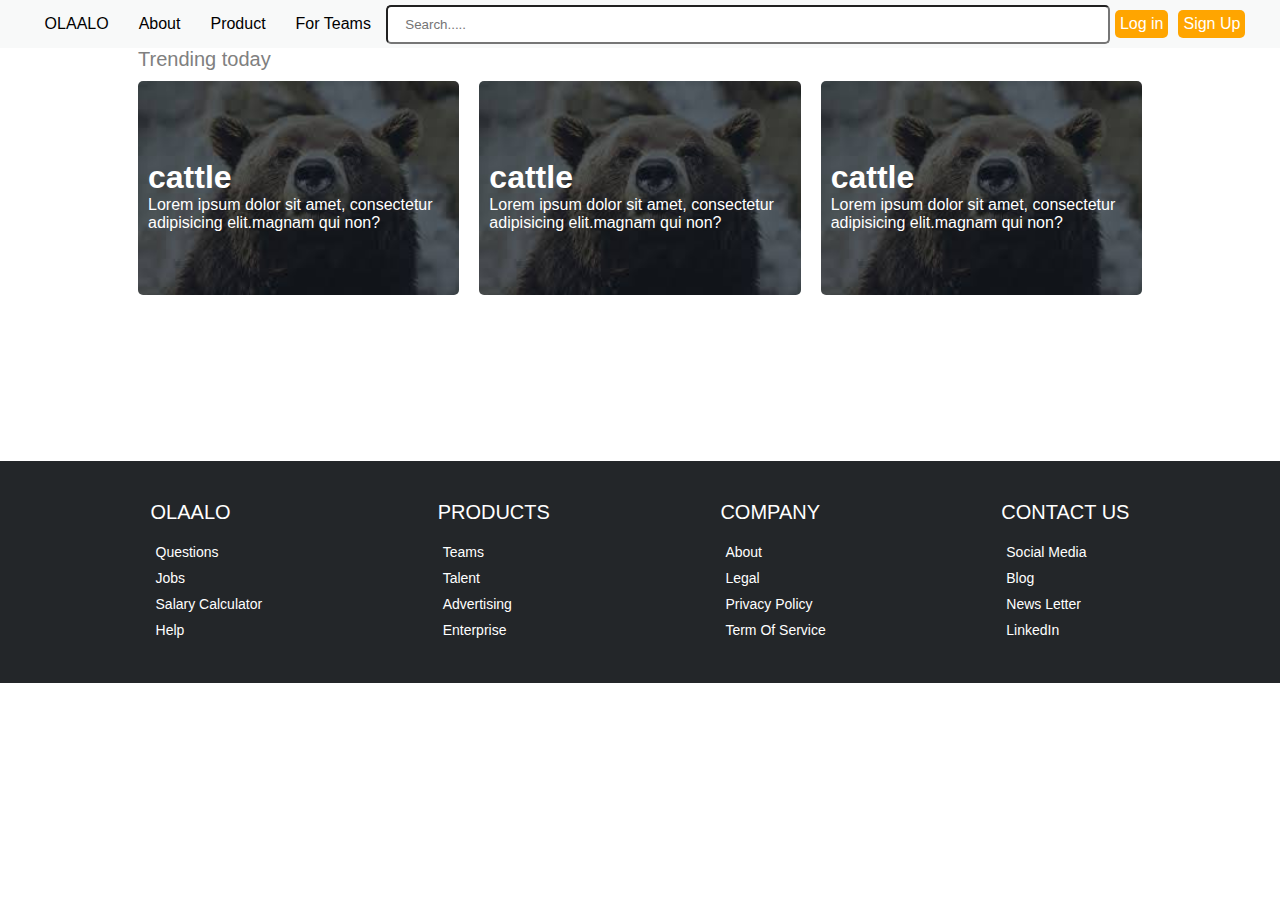
<file: html/index.html>
<!DOCTYPE html>
<html lang="en">
	<head>
		<meta charset="UTF-8" />
		<meta http-equiv="X-UA-Compatible" content="IE=edge" />
		<meta name="viewport" content="width=device-width, initial-scale=1.0" />
		<link rel="stylesheet" href="..\CSS\styles.css" />
        <script src="..\JavaScript\index.js"></script>
		<title>BloggerBlogger</title>
	</head>
	<body onload="getUserPost()">
		<div class="navbar-container">
			
            <div class="dropdown">
                <a href="./index.html"><div class="dropdown item-1 item" id="logo">OLAALO</div></a>
                <div class="dropdown-content">
                    
                    <a class="heading">PUBLIC</a>
                    <a class="sub-heading" href="#contact">Questions</a>
                    <a class="sub-heading" href="#about">Tags</a>
                    <a class="sub-heading" href="#home">Users</a>
                    <a class="heading">COLLECTIVES</a>
                    <a class="sub-heading" href="#contact">Explore</a>
                    <a class="heading">FIND A JOB</a>
                    <a class="sub-heading" href="#home">Jobs</a>
                    <a class="sub-heading" href="#news">Companies</a>
                    <a class="heading">TEAMS</a>
                </div>
              </div>
            <div class="item-2 item">About</div>
            <div class="item-3 item">Product</div>
             <div class="item-4 item">For Teams</div>
            <input class="Search-item" type="text" placeholder="  Search....." />
			<button class="stuff"><img src="../images/search.png" width="20px" alt=""></button>
            <button class="item-6 item" id="btn">Log in</button>
            <button class="item-7 item" id="btn">Sign Up</button>
        </div>           			
		<div class="whole-body">
			            <div class="body">
                <h1  class="trend">Trending today</h1>
                <div class="cardBody">
                    
                        <div class="card"> <a href="#"><img src="../images/download.jpg" alt="" width="300px" class="responsive" ></a>
                            <div class="textSize">
                        <h1>cattle</h1>
                        <p>Lorem ipsum dolor sit amet, consectetur adipisicing elit.magnam qui non? </p>
                    </div>
                        </div>
                        <div class="card2">  <a href="#"><img src="../images/download.jpg" alt="" width="300px" class="responsive" ></a>
                            <div class="textSize">
                                <h1>cattle</h1>
                                <p >Lorem ipsum dolor sit amet, consectetur adipisicing elit.magnam qui non? </p>
                            </div>
                        </div>
                        <div class="card3">  <a href="#"><img src="../images/download.jpg" alt="" width="300px" class="responsive" ></a>
                          <div class="textSize">
                        <h1>cattle</h1>
                        <p>Lorem ipsum dolor sit amet, consectetur adipisicing elit.magnam qui non? </p>
                    </div>
                        </div>
                </div>
                </div>
                
				<!-- top card end -->
				<!-- comment card begins -->
                
			<div class="overflow">
                <div id="cardholder" class="cardholder">
                    
                </div>
                <!-- <div class="commentCard">
                    <p>0 votes 0 answers 2views</p>
                    <h2 id='result'>
                        
                    </h2>
                    <h3 id="stuff">
                        
                    </h3>
                    <p class="posted-by">
                        <span><a href="#">Eugene Maltsev</a> </span> 23 asked 5 secs ago
                    </p>
                </div>
                <div class="commentCard">
                    <p>0 votes 0 answers 2views</p>
                    <h2 id='result'>
                        
                    </h2>
                    <h3 id="stuff">
                        
                    </h3>
                    <p class="posted-by">
                        <span><a href="#">Eugene Maltsev</a> </span> 23 asked 5 secs ago
                    </p>
                </div>
                <div class="commentCard">
                    <p>0 votes 0 answers 2views</p>
                    <h2 id='result'>
                        
                    </h2>
                    <h3 id="stuff">
                        
                    </h3>
                    <p class="posted-by">
                        <span><a href="#">Eugene Maltsev</a> </span> 23 asked 5 secs ago
                    </p>
                </div> -->
            </div>

			<!-- comment card ends     -->
	
        </div>
		<!-- Beginning of footer -->
        <div class="footer-container">
            <div class=" footer-item">OLAALO
                <div class="footer-content-container">
                    <div class="items-1 ">Questions</div>
                    <div class="items-2 ">Jobs</div>
                    <div class="items-3 ">Salary Calculator</div>
                    <div class="items-4 ">Help</div>
                </div>
            </div>
            <div class="footer-item">PRODUCTS
                <div class="footer-content-container">
                    <div class="items-1 ">Teams</div>
                    <div class="items-2 ">Talent</div>
                    <div class="items-3 ">Advertising</div>
                    <div class="items-4 ">Enterprise</div>
                </div>
            </div>
            <div class="footer-item">COMPANY
                <div class="footer-content-container">
                    <div class="items-1 ">About</div>
                    <div class="items-2 ">Legal</div>
                    <div class="items-3 ">Privacy Policy</div>
                    <div class="items-4 ">Term Of Service</div>
                </div>
            </div>
            <div class="footer-item">CONTACT US
                <div class="footer-content-container">
                    <div class="items-1 ">Social Media</div>
                    <div class="items-2 ">Blog</div>
                    <div class="items-3 ">News Letter</div>
                    <div class="items-4 ">LinkedIn</div>
                </div>
            </div>
        </div>
	    <!-- end of footer  -->
        <script src="..\JavaScript\index.js"></script>
	</body>
</html>
</file>
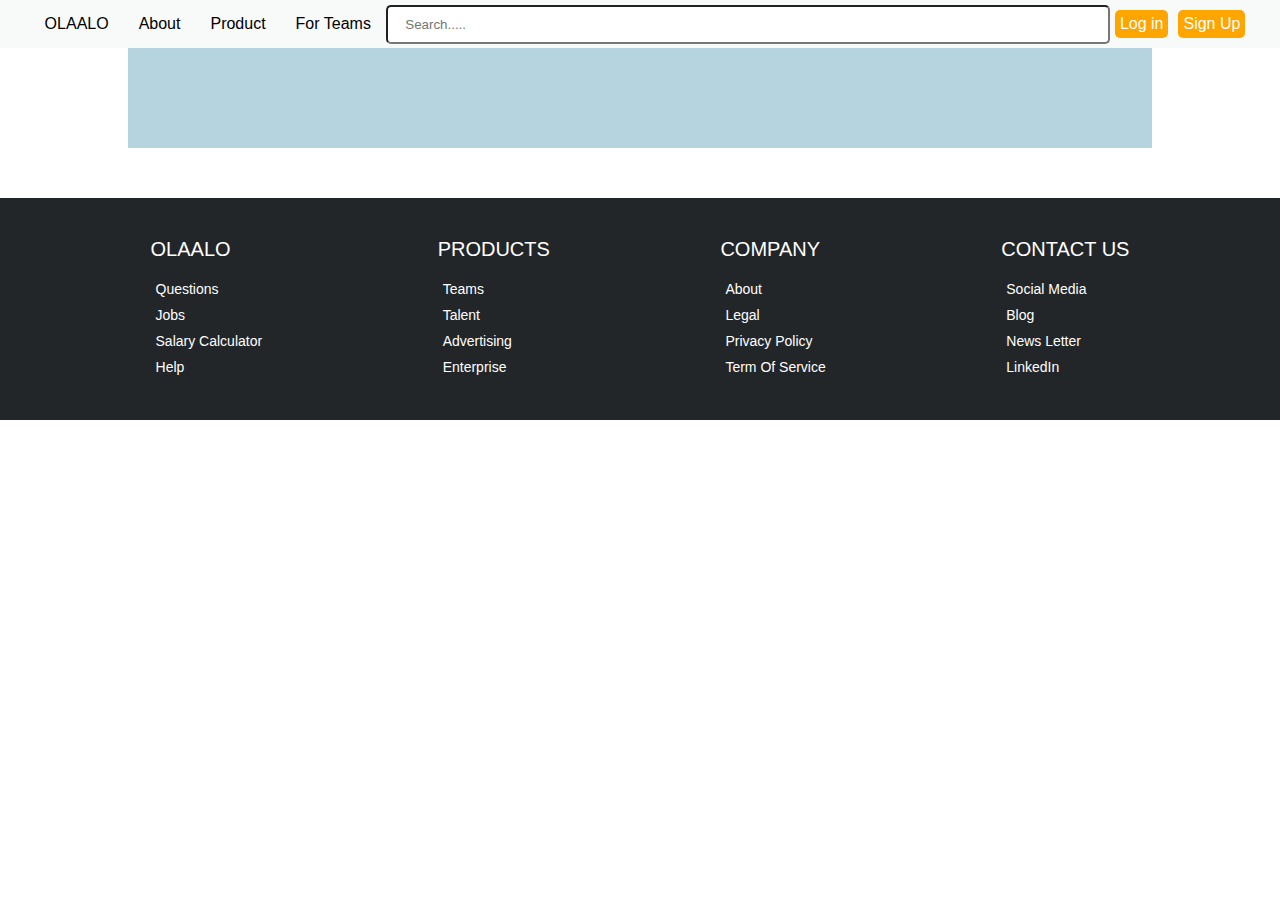
<file: html/photo.html>
<!DOCTYPE html>
<html lang="en">
	<head>
		<meta charset="UTF-8" />
		<meta http-equiv="X-UA-Compatible" content="IE=edge" />
		<meta name="viewport" content="width=device-width, initial-scale=1.0" />
		<link rel="stylesheet" href="..\CSS\styles.css" />
        <script src="..\JavaScript\index.js"></script>
		<title>Photo</title>
	</head>
	<body onload="pass_photo() , AlbumTitleRequest()" >
		<div class="navbar-container">			
            <div class="dropdown">
                <a href=".\index.html"><div class="dropdown item-1 item" id="logo">OLAALO</div></a>
                <div class="dropdown-content"><main> </main>
                    
                    <a class="heading">PUBLIC</a>
                    <a class="sub-heading" href="#contact">Questions</a>
                    <a class="sub-heading" href="#about">Tags</a>
                    <a class="sub-heading" href="#home">Users</a>
                    <a class="heading">COLLECTIVES</a>
                    <a class="sub-heading" href="#contact">Explore</a>
                    <a class="heading">FIND A JOB</a>
                    <a class="sub-heading" href="#home">Jobs</a>
                    <a class="sub-heading" href="#news">Companies</a>
                    <a class="heading">TEAMS</a>
                </div>
              </div>
            <div class="item-2 item">About</div>
            <div class="item-3 item">Product</div>
             <div class="item-4 item">For Teams</div>
            <input class="Search-item" type="text" placeholder="  Search....." />
			<button class="stuff"><img src="../images/search.png" width="20px" alt=""></button>
            <button class="item-6 item" id="btn">Log in</button>
            <button class="item-7 item" id="btn">Sign Up</button>
        </div>
        
        <div class="pagePhotoBody">
            <a class="album-head" id="Photo-title"></a>
            <div class="photo-body" id="photo-body">
                <!-- <div class="photo-card-1">1</div>
                <div class="photo-card-1">2</div>
                <div class="photo-card-1">3</div>
                <div class="photo-card-1">4</div>
                <div class="photo-card-1">5</div>
                <div class="photo-card-1">6</div>
                <div class="photo-card-1">7</div>
                <div class="photo-card-1">8</div>
                <div class="photo-card-1">9</div>
                <div class="photo-card-1">10</div> -->
            </div>
        </div>
        



        <div class="footer-container">
            <div class=" footer-item">OLAALO
                <div class="footer-content-container">
                    <div class="items-1 ">Questions</div>
                    <div class="items-2 ">Jobs</div>
                    <div class="items-3 ">Salary Calculator</div>
                    <div class="items-4 ">Help</div>
                </div>
            </div>
            <div class="footer-item">PRODUCTS
                <div class="footer-content-container">
                    <div class="items-1 ">Teams</div>
                    <div class="items-2 ">Talent</div>
                    <div class="items-3 ">Advertising</div>
                    <div class="items-4 ">Enterprise</div>
                </div>
            </div>
            <div class="footer-item">COMPANY
                <div class="footer-content-container">
                    <div class="items-1 ">About</div>
                    <div class="items-2 ">Legal</div>
                    <div class="items-3 ">Privacy Policy</div>
                    <div class="items-4 ">Term Of Service</div>
                </div>
            </div>
            <div class="footer-item">CONTACT US
                <div class="footer-content-container">
                    <div class="items-1 ">Social Media</div>
                    <div class="items-2 ">Blog</div>
                    <div class="items-3 ">News Letter</div>
                    <div class="items-4 ">LinkedIn</div>
                </div>
            </div>
        </div>
	    <!-- end of footer  -->
	</body>
</html>
</file>
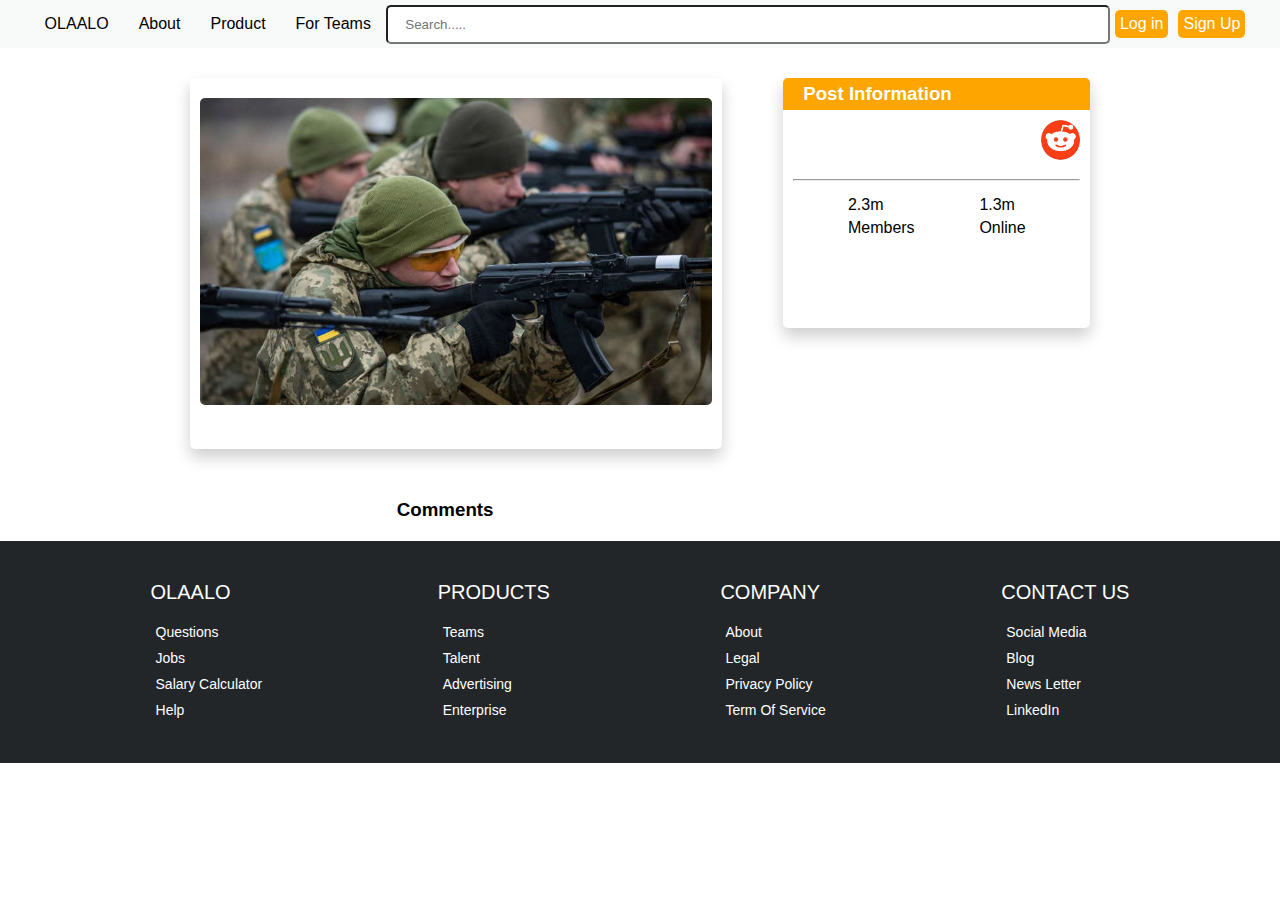
<file: html/Post.html>
<!DOCTYPE html>
<html lang="en">
	<head>
		<meta charset="UTF-8" />
		<meta http-equiv="X-UA-Compatible" content="IE=edge" />
		<meta name="viewport" content="width=device-width, initial-scale=1.0" />
		<link rel="stylesheet" href="..\CSS\styles.css" />
        <script src="..\JavaScript\index.js"></script>
		<title>Posts</title>
	</head>
	<body onload="getPostComments(), getPostPage(), getUserInfo(), getAlbum()">
		<div class="navbar-container">			
            <div class="dropdown">
                <a href=".\index.html"><div class="dropdown item-1 item" id="logo">OLAALO</div></a>
                <div class="dropdown-content"><main> </main>                    
                    <a class="heading">PUBLIC</a>
                    <a class="sub-heading" href="#contact">Questions</a>
                    <a class="sub-heading" href="#about">Tags</a>
                    <a class="sub-heading" href="#home">Users</a>
                    <a class="heading">COLLECTIVES</a>
                    <a class="sub-heading" href="#contact">Explore</a>
                    <a class="heading">FIND A JOB</a>
                    <a class="sub-heading" href="#home">Jobs</a>
                    <a class="sub-heading" href="#news">Companies</a>
                    <a class="heading">TEAMS</a>
                </div>
              </div>
            <div class="item-2 item">About</div>
            <div class="item-3 item">Product</div>
             <div class="item-4 item">For Teams</div>
            <input class="Search-item" type="text" placeholder="  Search....." />
			<button class="stuff"><img src="../images/search.png" width="20px" alt=""></button>
            <button class="item-6 item" id="btn">Log in</button>
            <button class="item-7 item" id="btn">Sign Up</button>
        </div>
        
        <div class="picHolder">
            <div class="pstPic">
             <img src="../images/war.jpg" alt=""  class="responsive">
            <div class="stuff1" id="postContent">
            <!-- <h3 style="margin-bottom: 20px;"> Ukraine president calls up reservists as sanctions coalition against Russia grows</h3>
            <h5> Volodymyr Zelenskiy ruled out a general mobilisation in an evening address to the nation. But the decision to bring reservists back into active duty was a further sign that Ukraine was bracing for a possible military clash with its neighbour. It came after Russia began moving troops into the country’s east.</h5> -->
            </div>
         
            
           
         </div>
         <div class="usrDetails">
             <div class="top">
             <h3>Post Information</h3>
          </div>
          <div class="bottom">
              <div class="userHolder">
                 <div class="userImg">
                     <img src="../images/reddit2.jpg" height="40px"  style="border-radius: 100px; "  >
                 </div>

                 <div class="userName" id="userName">
                     <!-- <h4 >Spunky_Monkey</h4>
                     <h4>Nasir Iyidemilade</h4>
                     <h4>Ladenas202@gmail.com</h4> -->

                 </div>
             </div>
            
            <hr>
         </div>
         <div class="static">
             <div class="members">
                 <p>2.3m</p>
                 <p class="p2" >Members</p>                
             </div>
             <div class="Online">
                 <p>1.3m</p>
                 <p class="p2">Online</p>  
                 
             </div>
             
         </div>
         <div class="btn-spc" id="btn-spc">
             <!-- <hr>
             <a href="./album.html?userID=${element.userId}"><button class="btn-lenght">Album</button></a> -->
         </div>
         </div>  
        
        
        </div>  

        <div>
           <div class="commentsTitle">
            <h3> Comments</h3>
           </div>
        <div  id="commentholder">
            
            <!-- <h3 class="Margin-style">UserName</h4>
            <h4 class="Margin-style2">Lorem ipsum dolor sit amet consectetur adipisicing elit. Deserunt accusantium aliquid at aspernatur pariatur nulla placeat? Tempora voluptatem aspernatur error optio labore nisi et inventore. Cupiditate voluptates at eius nobis.</h4>
             -->
        </div>
        
    </div>
       
        
        
        



        <div class="footer-container">
            <div class=" footer-item">OLAALO
                <div class="footer-content-container">
                    <div class="items-1 ">Questions</div>
                    <div class="items-2 ">Jobs</div>
                    <div class="items-3 ">Salary Calculator</div>
                    <div class="items-4 ">Help</div>
                </div>
            </div>
            <div class="footer-item">PRODUCTS
                <div class="footer-content-container">
                    <div class="items-1 ">Teams</div>
                    <div class="items-2 ">Talent</div>
                    <div class="items-3 ">Advertising</div>
                    <div class="items-4 ">Enterprise</div>
                </div>
            </div>
            <div class="footer-item">COMPANY
                <div class="footer-content-container">
                    <div class="items-1 ">About</div>
                    <div class="items-2 ">Legal</div>
                    <div class="items-3 ">Privacy Policy</div>
                    <div class="items-4 ">Term Of Service</div>
                </div>
            </div>
            <div class="footer-item">CONTACT US
                <div class="footer-content-container">
                    <div class="items-1 ">Social Media</div>
                    <div class="items-2 ">Blog</div>
                    <div class="items-3 ">News Letter</div>
                    <div class="items-4 ">LinkedIn</div>
                </div>
            </div>
        </div>
	    <!-- end of footer  -->
	</body>
</html>
</file>
